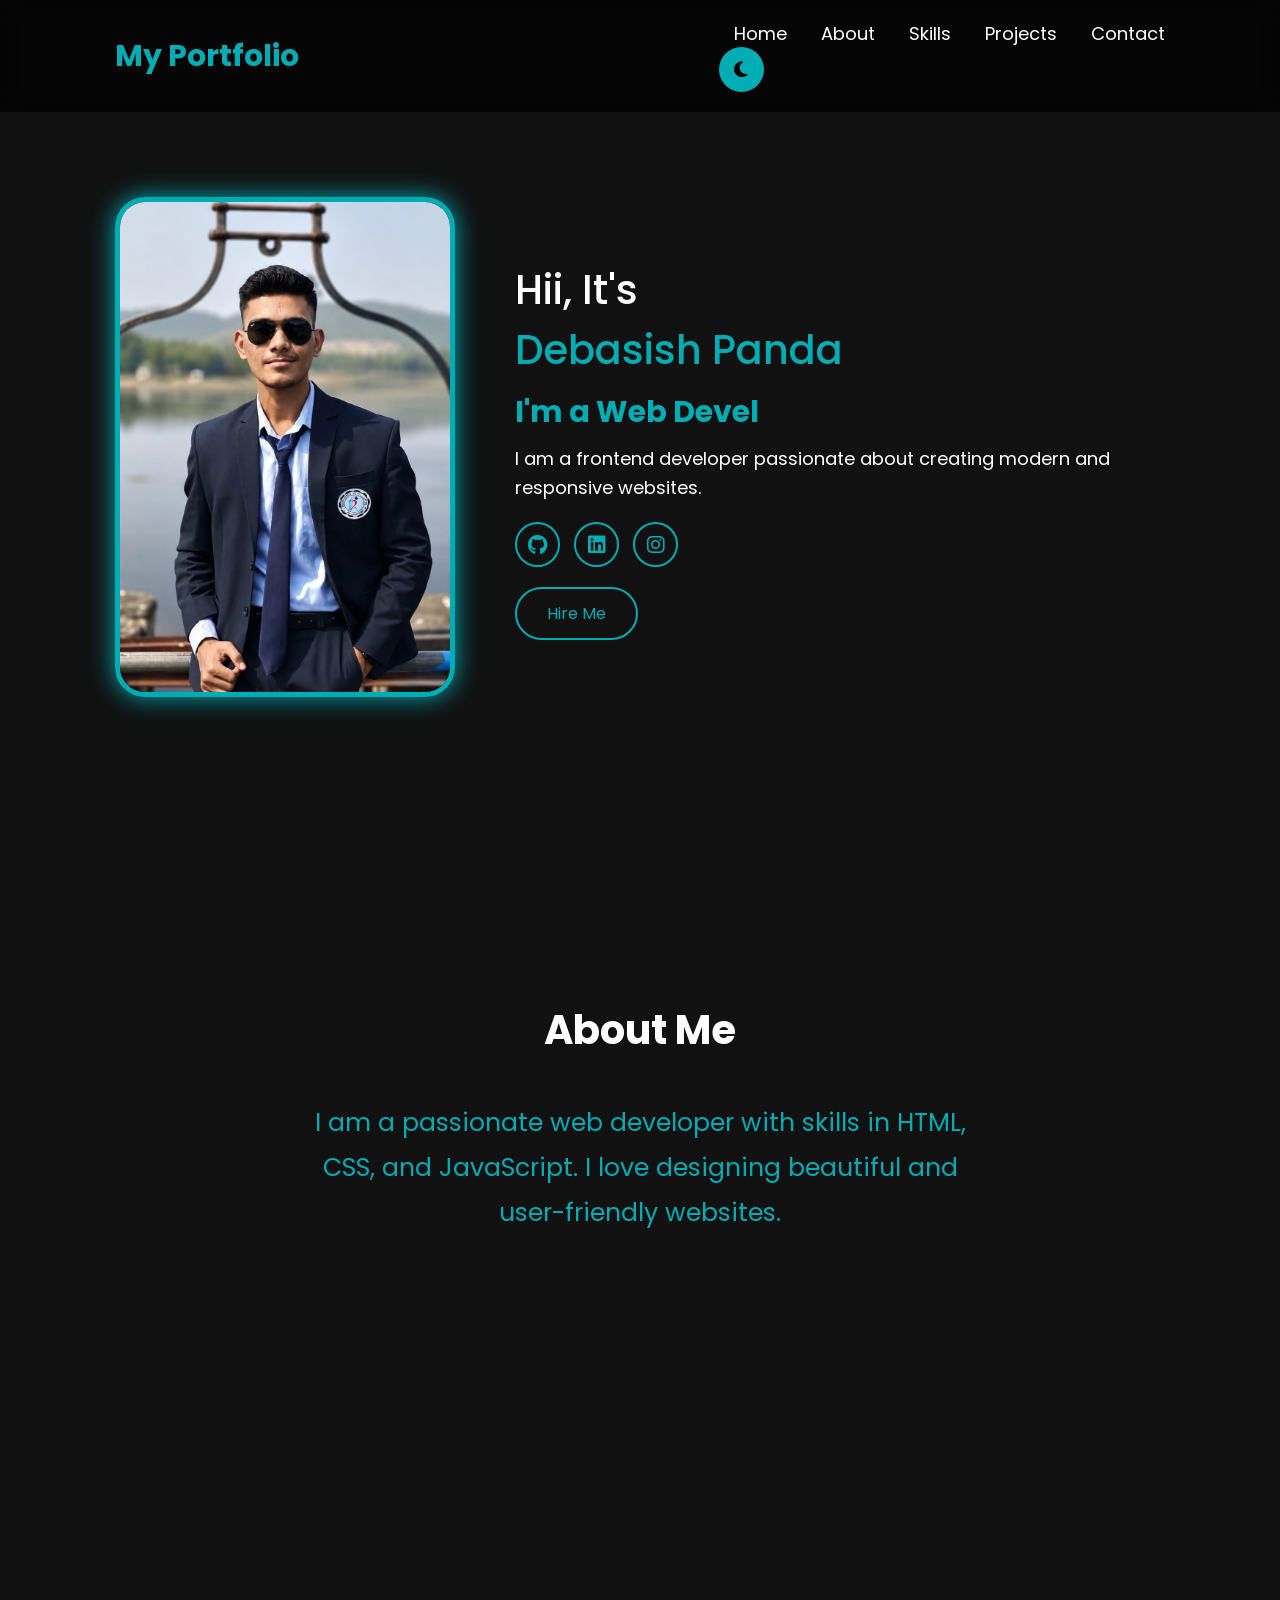
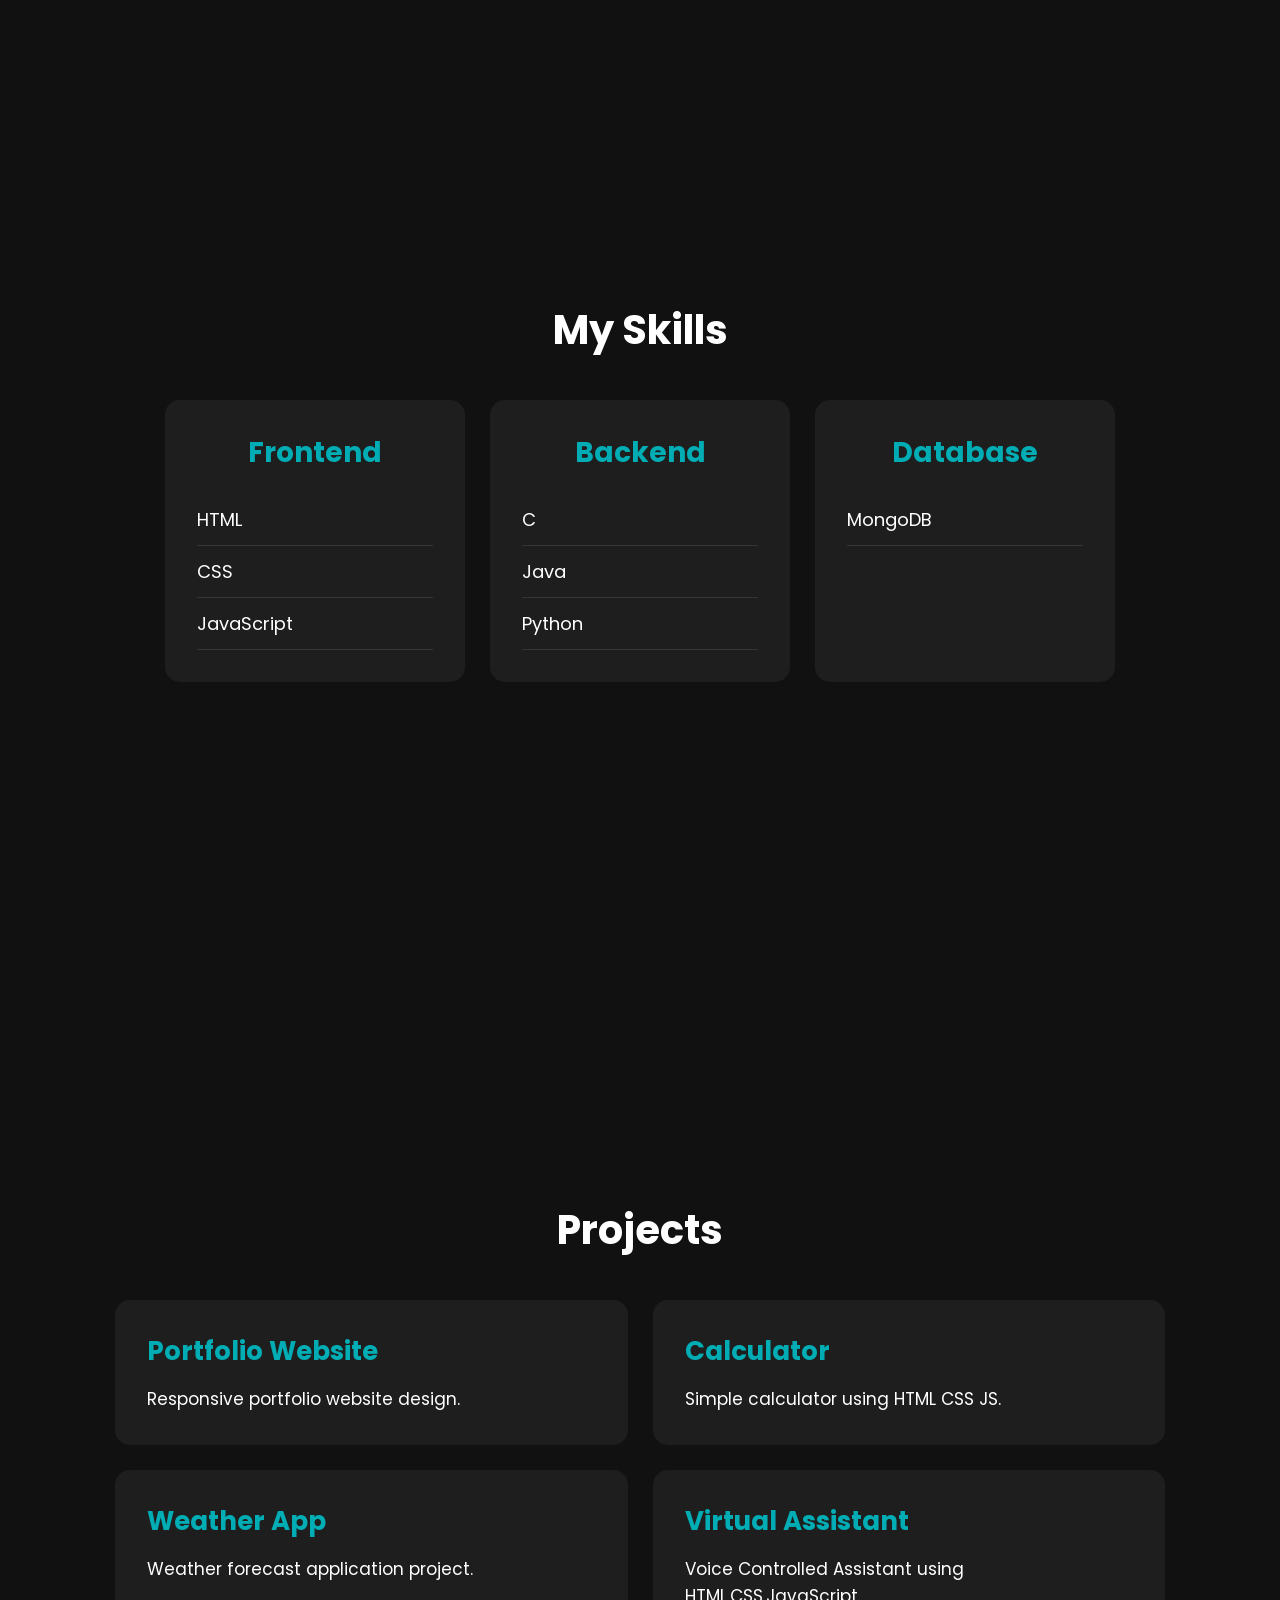
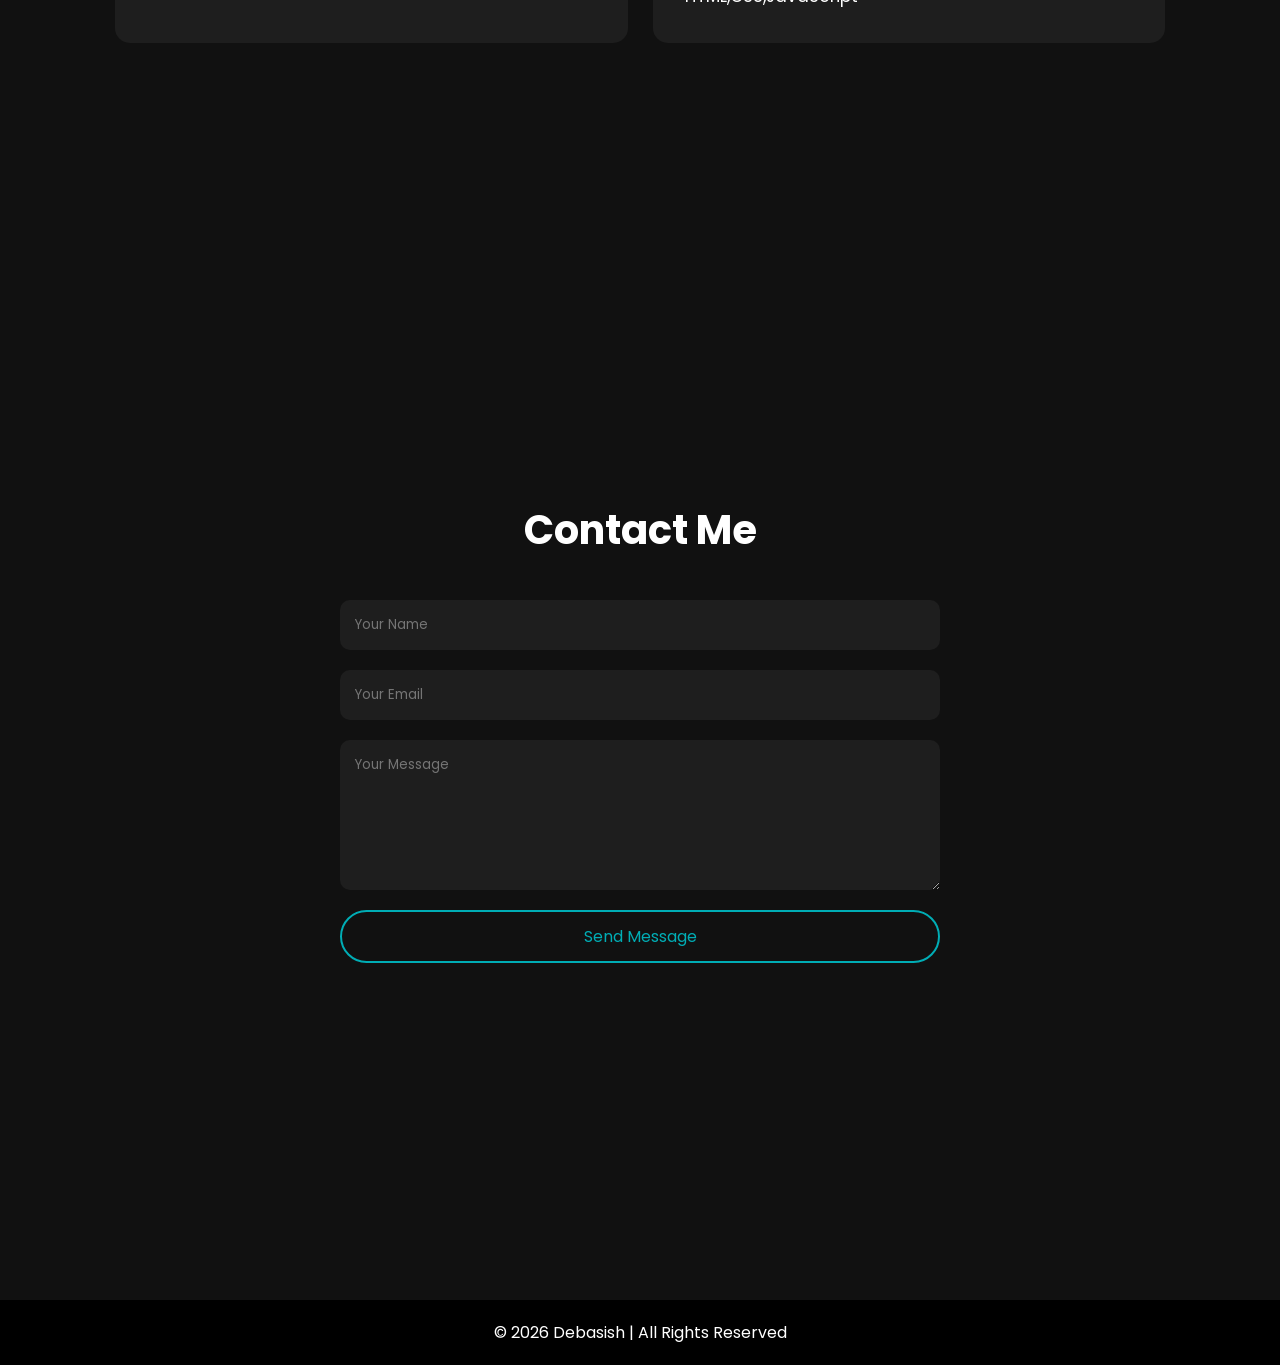
<file: index.html>
<!DOCTYPE html>
<html lang="en">
<head>
    <meta charset="UTF-8">
    <meta name="viewport" content="width=device-width, initial-scale=1.0">
    <title>Portfolio Website</title>

    <!-- CSS -->
    <link rel="stylesheet" href="style.css">

    <!-- Font Awesome -->
    <link rel="stylesheet"
    href="https://cdnjs.cloudflare.com/ajax/libs/font-awesome/6.5.1/css/all.min.css">
</head>
<body>

    <!-- Header -->
    <header>

    <a href="#" class="logo">My Portfolio</a>

    <!-- Hamburger Icon -->
    <i class="fa-solid fa-bars" id="menu-icon"></i>

    <nav id="navbar">
        <a href="#home" class="active">Home</a>
        <a href="#about">About</a>
        <a href="#skills">Skills</a>
        <a href="#projects">Projects</a>
        <a href="#contact">Contact</a>

        <!-- Dark Mode Button -->
        <button id="theme-toggle">
            <i class="fa-solid fa-moon"></i>
        </button>
    </nav>

</header>

    <!-- Home Section -->
    <section id="home" class="home">

        <div class="home-img">
            <img src="Deba.jpeg" alt="Deba">
        </div>

        <div class="home-content">

            <h1 class="animate-text">Hii, It's <span>Debasish Panda</span></h1>

            <h3 class="typing-text" style="color:#00adb5">
    I'm a <span id="typing"></span>
</h3>

            <p>
                I am a frontend developer passionate about
                creating modern and responsive websites.
            </p>

            <div class="social-icons">

                <a href="https://github.com/debasishsom"><i class="fa-brands fa-github"></i></a>

                <a href="https://www.linkedin.com/in/debasish-panda-076240402/"><i class="fa-brands fa-linkedin"></i></a>

                <a href="https://www.instagram.com/thesom.empire/"><i class="fa-brands fa-instagram"></i></a>
            </div>

            <a href="#" class="btn">Hire Me</a>

        </div>

    </section>

    <!-- About Section -->
    <section id="about" class="about">

        <h2 class="heading">About Me</h2>

        <p>
            I am a passionate web developer with skills in
            HTML, CSS, and JavaScript. I love designing
            beautiful and user-friendly websites.
        </p>

    </section>

    <!-- Skills Section -->
   <!-- Skills Section -->

<section id="skills" class="skills">

    <h2 class="heading">My Skills</h2>

    <div class="skills-container">

        <!-- Frontend -->

        <div class="skills-card">

            <h3>Frontend</h3>

            <ul>
                <li>HTML</li>
                <li>CSS</li>
                <li>JavaScript</li>
            </ul>

        </div>

        <!-- Backend -->

        <div class="skills-card">

            <h3>Backend</h3>

            <ul>
                <li>C</li>
                <li>Java</li>
                <li>Python</li>
            </ul>

        </div>

        <!-- Database -->

        <div class="skills-card">

            <h3>Database</h3>

            <ul>
                <li>MongoDB</li>
            </ul>

        </div>

    </div>

</section>

    <!-- Projects Section -->
    <section id="projects" class="projects">

        <h2 class="heading">Projects</h2>

        <div class="project-container">

            <div class="project-box">
                <h3>Portfolio Website</h3>
                <p>Responsive portfolio website design.</p>
            </div>

            <div class="project-box">
                <h3>Calculator</h3>
                <p>Simple calculator using HTML CSS JS.</p>
            </div>

            <div class="project-box">
                <h3>Weather App</h3>
                <p>Weather forecast application project.</p>
            </div>
            <div class="project-box">
                <h3>Virtual Assistant</h3>
                <p>Voice Controlled Assistant using HTML,CSS,JavaScript</p>
            </div>

        </div>

    </section>

    <!-- Contact Section -->
    <section id="contact" class="contact">

        <h2 class="heading">Contact Me</h2>

        <form>

            <input type="text" placeholder="Your Name">

            <input type="email" placeholder="Your Email">

            <textarea rows="6" placeholder="Your Message"></textarea>

            <button class="btn">Send Message</button>

        </form>

    </section>

    <!-- Footer -->
    <footer>

        <p>© 2026 Debasish | All Rights Reserved</p>

    </footer>

    <!-- JavaScript -->
    <script src="script.js"></script>

</body>
</html>
</file>
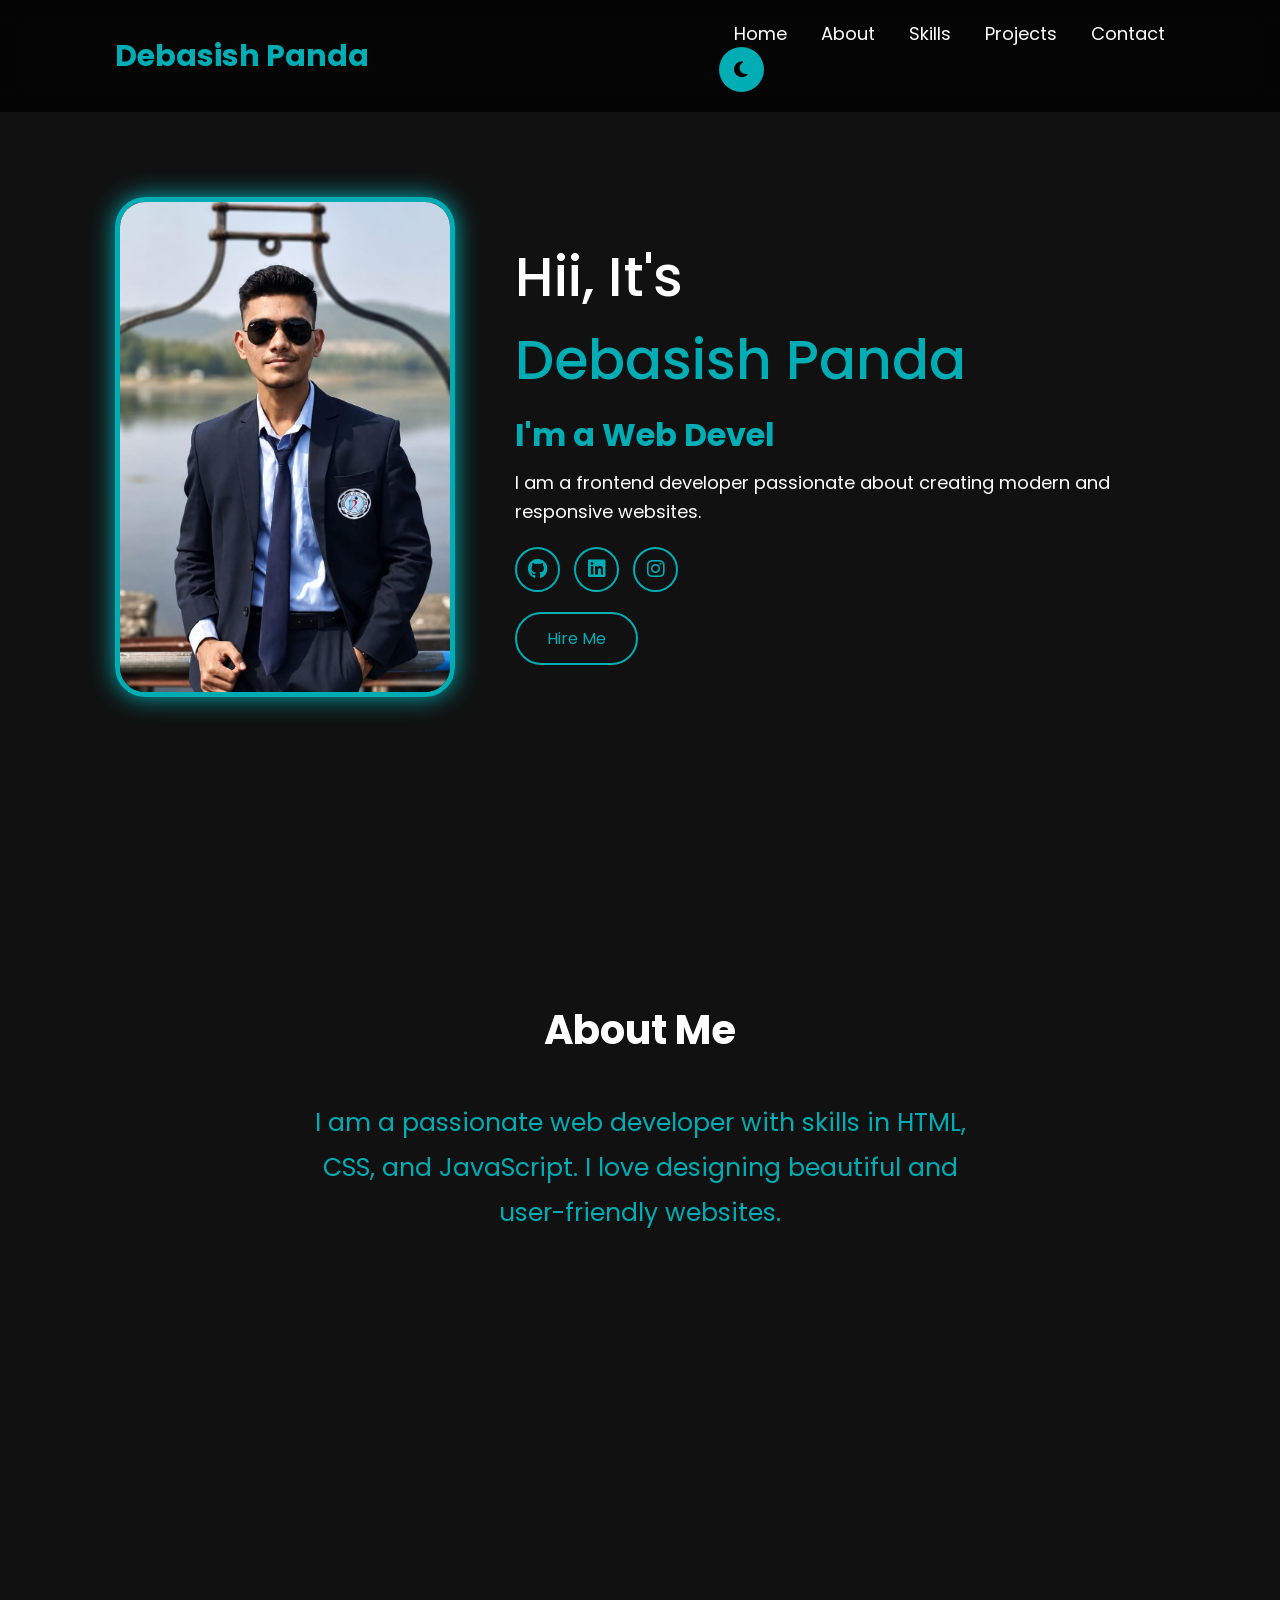
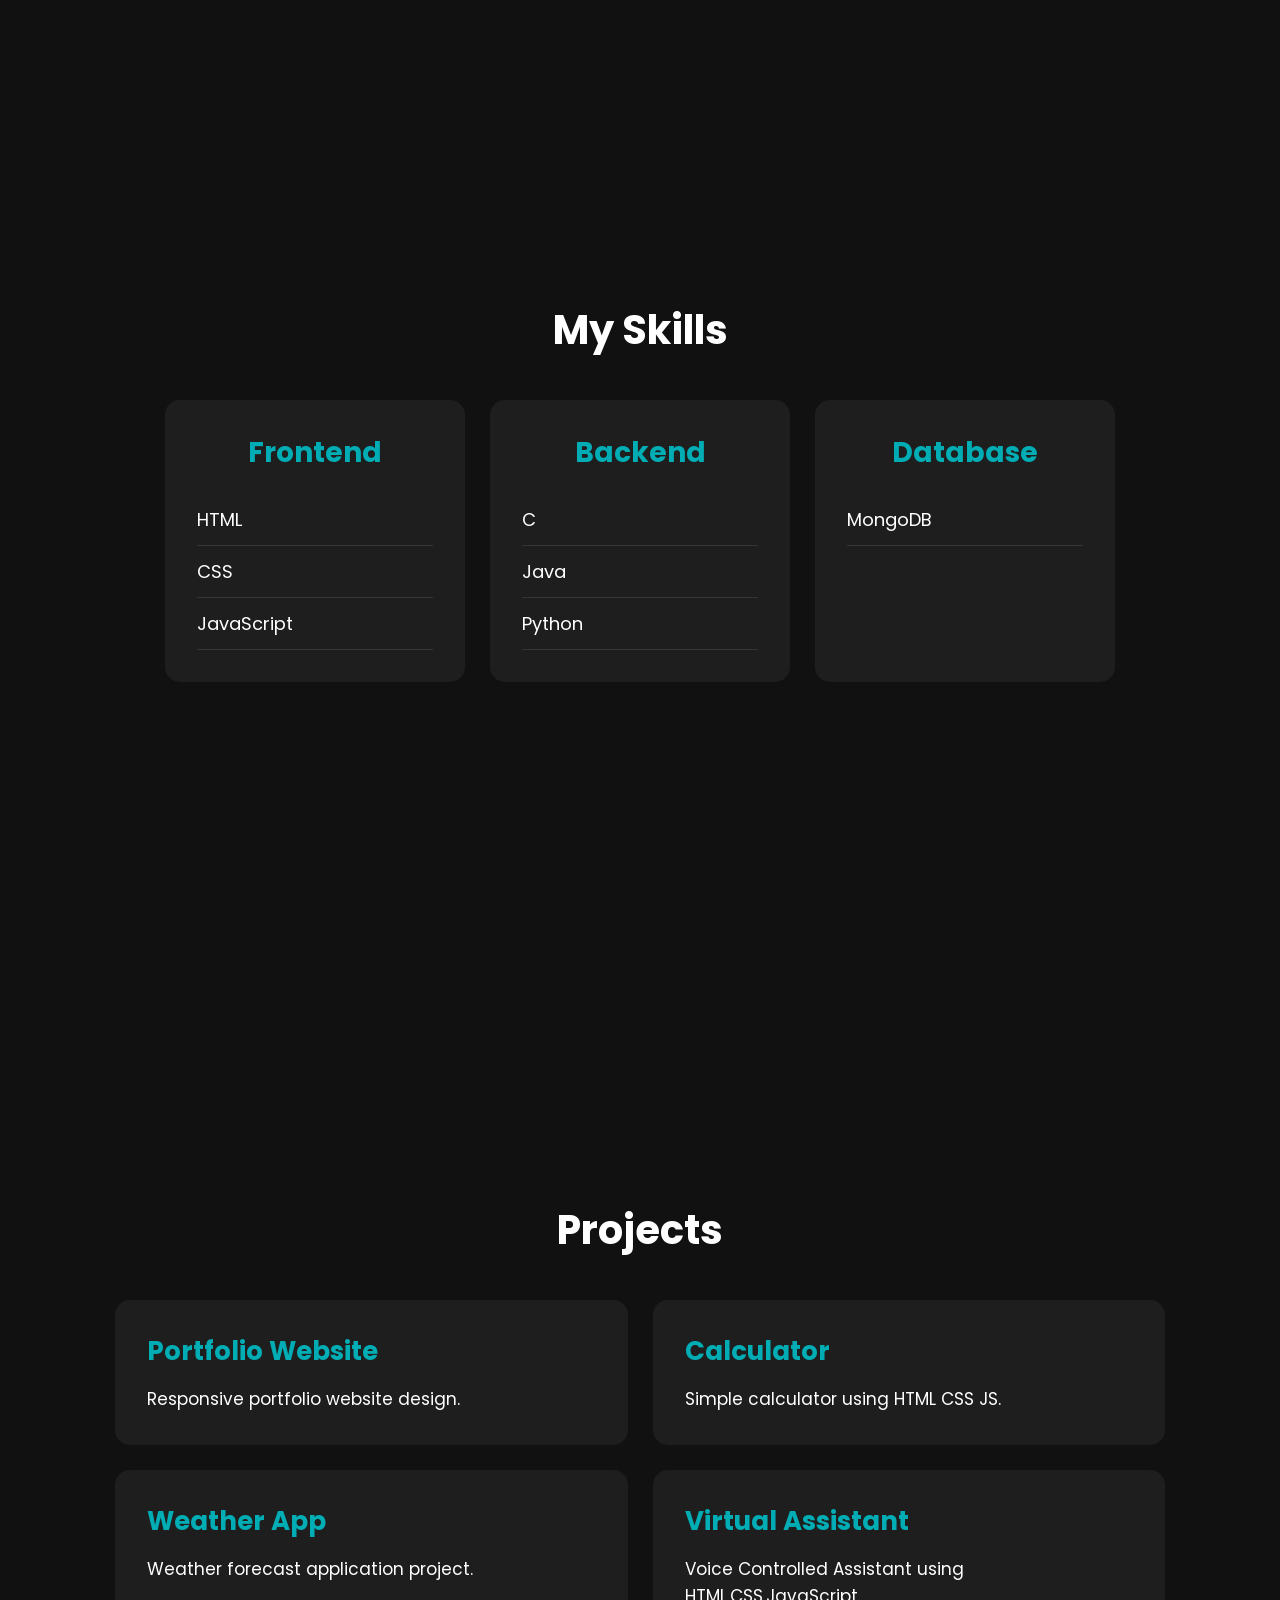
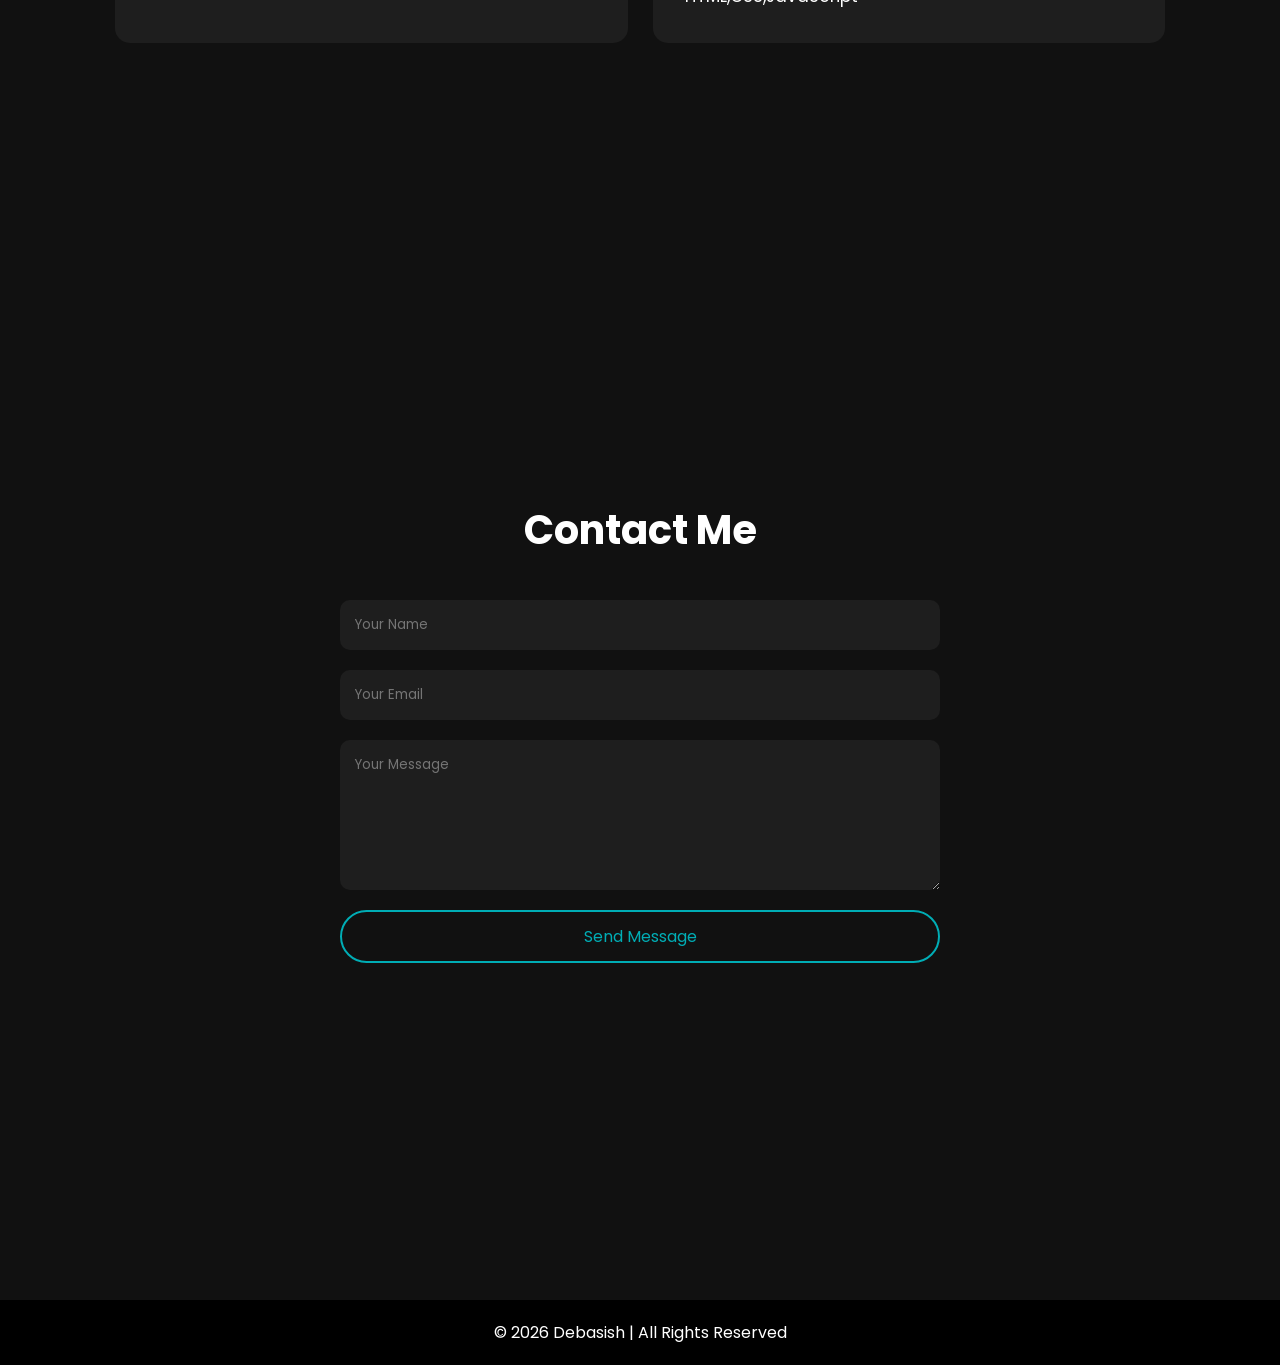
<file: portfolio2.html>
<!DOCTYPE html>
<html lang="en">
<head>
    <meta charset="UTF-8">
    <meta name="viewport" content="width=device-width, initial-scale=1.0">
    <title>Portfolio Website</title>

    <!-- CSS -->
    <link rel="stylesheet" href="portfolio2.css">

    <!-- Font Awesome -->
    <link rel="stylesheet"
    href="https://cdnjs.cloudflare.com/ajax/libs/font-awesome/6.5.1/css/all.min.css">
</head>
<body>

    <!-- Header -->
    <header>

    <a href="#" class="logo">Debasish Panda</a>

    <!-- Hamburger Icon -->
    <i class="fa-solid fa-bars" id="menu-icon"></i>

    <nav id="navbar">
        <a href="#home" class="active">Home</a>
        <a href="#about">About</a>
        <a href="#skills">Skills</a>
        <a href="#projects">Projects</a>
        <a href="#contact">Contact</a>

        <!-- Dark Mode Button -->
        <button id="theme-toggle">
            <i class="fa-solid fa-moon"></i>
        </button>
    </nav>

</header>

    <!-- Home Section -->
    <section id="home" class="home">

        <div class="home-img">
            <img src="Deba.jpeg" alt="Deba">
        </div>

        <div class="home-content">

            <h1 class="animate-text">Hii, It's <span>Debasish Panda</span></h1>

            <h3 class="typing-text" style="color:#00adb5">
    I'm a <span id="typing"></span>
</h3>

            <p>
                I am a frontend developer passionate about
                creating modern and responsive websites.
            </p>

            <div class="social-icons">

                <a href="https://github.com/debasishsom"><i class="fa-brands fa-github"></i></a>

                <a href="https://www.linkedin.com/in/debasish-panda-076240402/"><i class="fa-brands fa-linkedin"></i></a>

                <a href="https://www.instagram.com/thesom.empire/"><i class="fa-brands fa-instagram"></i></a>
            </div>

            <a href="#" class="btn">Hire Me</a>

        </div>

    </section>

    <!-- About Section -->
    <section id="about" class="about">

        <h2 class="heading">About Me</h2>

        <p>
            I am a passionate web developer with skills in
            HTML, CSS, and JavaScript. I love designing
            beautiful and user-friendly websites.
        </p>

    </section>

    <!-- Skills Section -->
   <!-- Skills Section -->

<section id="skills" class="skills">

    <h2 class="heading">My Skills</h2>

    <div class="skills-container">

        <!-- Frontend -->

        <div class="skills-card">

            <h3>Frontend</h3>

            <ul>
                <li>HTML</li>
                <li>CSS</li>
                <li>JavaScript</li>
            </ul>

        </div>

        <!-- Backend -->

        <div class="skills-card">

            <h3>Backend</h3>

            <ul>
                <li>C</li>
                <li>Java</li>
                <li>Python</li>
            </ul>

        </div>

        <!-- Database -->

        <div class="skills-card">

            <h3>Database</h3>

            <ul>
                <li>MongoDB</li>
            </ul>

        </div>

    </div>

</section>

    <!-- Projects Section -->
    <section id="projects" class="projects">

        <h2 class="heading">Projects</h2>

        <div class="project-container">

            <div class="project-box">
                <h3>Portfolio Website</h3>
                <p>Responsive portfolio website design.</p>
            </div>

            <div class="project-box">
                <h3>Calculator</h3>
                <p>Simple calculator using HTML CSS JS.</p>
            </div>

            <div class="project-box">
                <h3>Weather App</h3>
                <p>Weather forecast application project.</p>
            </div>
            <div class="project-box">
                <h3>Virtual Assistant</h3>
                <p>Voice Controlled Assistant using HTML,CSS,JavaScript</p>
            </div>

        </div>

    </section>

    <!-- Contact Section -->
    <section id="contact" class="contact">

        <h2 class="heading">Contact Me</h2>

        <form>

            <input type="text" placeholder="Your Name">

            <input type="email" placeholder="Your Email">

            <textarea rows="6" placeholder="Your Message"></textarea>

            <button class="btn">Send Message</button>

        </form>

    </section>

    <!-- Footer -->
    <footer>

        <p>© 2026 Debasish | All Rights Reserved</p>

    </footer>

    <!-- JavaScript -->
    <script src="portfolio2.js"></script>

</body>
</html>
</file>
<file: style.css>
@import url('https://fonts.googleapis.com/css2?family=Poppins:wght@300;400;500;600&display=swap');

*{
    margin:0;
    padding:0;
    box-sizing:border-box;
    font-family:'Poppins',sans-serif;
    text-decoration:none;
    scroll-behavior:smooth;
}

body{
    background:#111;
    color:white;
}

/* Header */

header{
    position:fixed;
    width:100%;
    top:0;
    left:0;
    padding:20px 9%;
    display:flex;
    justify-content:space-between;
    align-items:center;
    background:rgba(0,0,0,0.7);
    backdrop-filter:blur(10px);
    z-index:1000;
}

.logo{
    font-size:30px;
    font-weight:700;
    color:#00adb5;
}

nav a{
    color:white;
    margin-left:30px;
    font-size:18px;
    transition:0.3s;
}

nav a:hover{
    color:#00adb5;
}

/* Sections */

section{
    min-height:100vh;
    padding:100px 9%;
}

/* Home */

.home{
    display:flex;
    justify-content:center;
    align-items:center;
    gap:60px;
}

.home-img img{
    width:340px;
    height:500px;
    object-fit:cover;
    border-radius:30px;
    border:5px solid #00adb5;
    box-shadow:0 0 25px #00adb5;

    animation:float 3s ease-in-out infinite;

    transition:0.4s;
    .home-img img{
    transition:0.4s ease;
}

}

@keyframes float{

    0%{
        transform:translateY(0);
    }

    50%{
        transform:translateY(-15px);
    }

    100%{
        transform:translateY(0);
    }

}

.home-content h1{
    font-size:40px;
    max-width: 7000px;
}

.home-content h3{
    font-size:30px;
    margin:10px 0;
}

span{
    color:#00adb5;
}

.home-content p{
    font-size:18px;
    line-height:1.6;
}

/* Social Icons */

.social-icons a{
    display:inline-flex;
    justify-content:center;
    align-items:center;
    width:45px;
    height:45px;
    border:2px solid #00adb5;
    border-radius:50%;
    margin:20px 10px 20px 0;
    color:#00adb5;
    font-size:20px;
    transition:0.3s;
}

.social-icons a:hover{
    background:#00adb5;
    color:black;
    transform:translateY(-5px);
    box-shadow:0 0 25px #00adb5;
}

/* Button */

.btn{
    display:inline-block;
    padding:12px 30px;
    border-radius:30px;
    border:2px solid #00adb5;
    color:#00adb5;
    font-size:16px;
    transition:0.3s;
    background:none;
    cursor:pointer;
}

.btn:hover{
    background:#00adb5;
    color:black;
    box-shadow:0 0 25px #00adb5;
}

/* Heading */

.heading{
    text-align:center;
    font-size:40px;
    margin-bottom:40px;
}

/* About */

.about p{
    max-width:700px;
    margin:auto;
    text-align:center;
    font-size:25px;
    line-height:1.8;
    color: #00adb5;
}

/* Skills */

/* =========================
   SKILLS SECTION
========================= */

.skills-container{
    display:flex;
    justify-content:center;
    flex-wrap:wrap;
    gap:25px;
}

.skills-card{
    width:300px;
    padding:30px;
    background:#1e1e1e;
    border-radius:15px;
    border:2px solid transparent;
    transition:0.3s;
}

.skills-card:hover{
    transform:translateY(-10px);
    border-color:#00adb5;
    box-shadow:0 0 20px #00adb5;
}

.skills-card h3{
    font-size:28px;
    margin-bottom:20px;
    color:#00adb5;
    text-align:center;
}

.skills-card ul{
    list-style:none;
}

.skills-card ul li{
    padding:12px 0;
    border-bottom:1px solid rgba(255,255,255,0.1);
    font-size:18px;
    transition:0.3s;
}

.skills-card ul li:hover{
    padding-left:10px;
    color:#00adb5;
}

/* Light Mode Support */

.light-mode .skills-card{
    background:white;
    color:#111;
}

.light-mode .skills-card ul li{
    border-bottom:1px solid rgba(0,0,0,0.1);
}
/* =========================
   DARK MODE MENU TEXT
========================= */

nav a{
    color:white;
}
/* Menu Icon Colors */

#menu-icon{
    color:white;
}

.light-mode #menu-icon{
    color:#111;
}
/* Projects */

/* =========================
   PROJECTS SECTION
========================= */

.project-container{
    display:grid;
    grid-template-columns:repeat(2, 1fr);
    gap:25px;
    margin-top:40px;
}

.project-box{
    background:#1e1e1e;
    padding:30px;
    border-radius:15px;
    border:2px solid transparent;
    transition:0.3s;
}

.project-box:hover{
    transform:translateY(-10px);
    border-color:#00adb5;
    box-shadow:0 0 20px #00adb5;
}

.project-box h3{
    font-size:26px;
    margin-bottom:15px;
    color:#00adb5;
}

.project-box p{
    font-size:17px;
    line-height:1.6;
}

/* Light Mode */

.light-mode .project-box{
    background:white;
    color:#111;
}

/* Mobile Responsive */

@media(max-width:768px){

    .project-container{
        grid-template-columns:1fr;
    }

}

/* Contact */

form{
    max-width:600px;
    margin:auto;
    display:flex;
    flex-direction:column;
    gap:20px;
}

form input,
form textarea{
    padding:15px;
    border-radius:10px;
    border:none;
    background:#1e1e1e;
    color:white;
}

/* Footer */

footer{
    text-align:center;
    padding:20px;
    background:#000;
}

/* Responsive */

@media(max-width:991px){

    .home{
        flex-direction:column;
        text-align:center;
    }

    .home-img img{
        width:250px;
    }

    nav{
        display:flex;
        flex-wrap:wrap;
        justify-content:center;
    }

    nav a{
        margin:10px;
    }
}
/* Main Animated Text */

.animate-text{
    font: size 100%;;
    font-weight:500;

}
.animate-text span{
    align-items: center;
gap: 15px;
    color: #00adb5;
    display: flex;
    overflow:hidden;
    white-space:nowrap;
    width:0;
    animation:
    typingName 4s steps(20,end) forwards,
    blink 0.8s infinite;
}

/* Name Color */

.animate-text span{
    color:#00adb5;
}

/* Typing Animation */

@keyframes typingName{

    from{
        width:0;
    }

    to{
        width:100%;
    }
}

/* Cursor Blink */

@keyframes blink{

    50%{
        border-color:transparent;
    }
}

/* Second Text Animation */

.typing-text{
    margin-top:20px;
    font-size:35px;
    opacity:0;
    animation:fadeIn 2s ease forwards;
    animation-delay:4s;
    color: #00adb5;
}

@keyframes fadeIn{

    from{
        opacity:0;
        transform:translateY(20px);
    }

    to{
        opacity:1;
        transform:translateY(0);
    }
}
.typing-text{
    font-size: 35px;
    margin-top: 20px;
    color: white;
}
/* =========================
   LIGHT & DARK MODE
========================= */

.light-mode{
    background:#f5f5f5;
    color:#111;
}

.light-mode header{
    background:rgba(255,255,255,0.8);
}

.light-mode nav a{
    color:#111;
}

.light-mode .project-box,
.light-mode .skill-box,
.light-mode form input,
.light-mode form textarea{
    background:white;
    color:#111;
}

.light-mode footer{
    background:#ddd;
    color:#111;
}
/* =========================
   LIGHT MODE MOBILE MENU
========================= */

.light-mode nav{
    background:white;
}

.light-mode nav a{
    color:#111;
}

.light-mode #menu-icon{
    color:#111;
}


/* =========================
   HAMBURGER MENU
========================= */

#menu-icon{
    font-size:28px;
    color:white;
    display:none;
    cursor:pointer;
}

/* Mobile Responsive */

@media(max-width:768px){

    #menu-icon{
        display:block;
    }

    nav{
        position:absolute;
        top:100%;
        right:-100%;
        width:250px;

        background:#1e1e1e;

        display:flex;
        flex-direction:column;

        padding:20px;

        transition:0.4s;

        border-radius:10px;

        box-shadow:0 0 20px rgba(0,0,0,0.4);
    }
nav{
    align-items:center;
}
    nav.active{
        right:20px;
    }

    nav a{
        margin:15px 0;
    }

}
/* =========================
   THEME TOGGLE BUTTON
========================= */

#theme-toggle{
    width:45px;
    height:45px;

    border-radius:50%;

    border:none;

    background:#00adb5;

    color:black;

    display:flex;
    justify-content:center;
    align-items:center;

    font-size:18px;

    cursor:pointer;

    transition:0.3s;

    margin-left:15px;
    backdrop-filter:blur(10px);
}

/* Hover Effect */

#theme-toggle:hover{
    transform:scale(1.1) rotate(10deg);
    box-shadow:0 0 20px #00adb5;
}

/* Mobile Responsive */

@media(max-width:768px){

    #theme-toggle{
        width:42px;
        height:42px;

        font-size:16px;

        margin-top:15px;
    }
}
/* =========================
   LIGHT MODE IMAGE HOVER
========================= */

.light-mode .home-img img:hover{

    box-shadow:
    0 0 15px rgba(0,173,181,0.5),
    0 10px 30px rgba(0,0,0,0.2);

}
/* =========================
   NAVBAR
========================= */

nav a{

    color:white;

    margin-left:30px;

    font-size:18px;

    transition:0.3s;

    position:relative;
}

/* Hover Effect */

nav a:hover{

    color:#00adb5;
}

/* Underline Animation */

nav a::after{

    content:"";

    position:absolute;

    left:0;
    bottom:-5px;

    width:0%;
    height:2px;

    background:#00adb5;

    transition:0.3s;
}

nav a:hover::after{

    width:100%;
}

/* =========================
   LIGHT MODE
========================= */

.light-mode nav a{

    color:#111;
}

/* Light Mode Hover */

.light-mode nav a:hover{

    color:#00adb5;
}

.light-mode nav a::after{

    background:#00adb5;
}
</file>
<file: portfolio2.css>
@import url('https://fonts.googleapis.com/css2?family=Poppins:wght@300;400;500;600&display=swap');

*{
    margin:0;
    padding:0;
    box-sizing:border-box;
    font-family:'Poppins',sans-serif;
    text-decoration:none;
    scroll-behavior:smooth;
}

body{
    background:#111;
    color:white;
}

/* Header */

header{
    position:fixed;
    width:100%;
    top:0;
    left:0;
    padding:20px 9%;
    display:flex;
    justify-content:space-between;
    align-items:center;
    background:rgba(0,0,0,0.7);
    backdrop-filter:blur(10px);
    z-index:1000;
}

.logo{
    font-size:30px;
    font-weight:700;
    color:#00adb5;
}

nav a{
    color:white;
    margin-left:30px;
    font-size:18px;
    transition:0.3s;
}

nav a:hover{
    color:#00adb5;
}

/* Sections */

section{
    min-height:100vh;
    padding:100px 9%;
}

/* Home */

.home{
    display:flex;
    justify-content:center;
    align-items:center;
    gap:60px;
}

.home-img img{
    width:340px;
    height:500px;
    object-fit:cover;
    border-radius:30px;
    border:5px solid #00adb5;
    box-shadow:0 0 25px #00adb5;

    animation:float 3s ease-in-out infinite;

    transition:0.4s;
    .home-img img{
    transition:0.4s ease;
}

}

@keyframes float{

    0%{
        transform:translateY(0);
    }

    50%{
        transform:translateY(-15px);
    }

    100%{
        transform:translateY(0);
    }

}

.home-content h1{
    font-size:55px;
    max-width: 800px;
}

.home-content h3{
    font-size:32px;
    margin:10px 0;
}

span{
    color:#00adb5;
}

.home-content p{
    font-size:18px;
    line-height:1.6;
}

/* Social Icons */

.social-icons a{
    display:inline-flex;
    justify-content:center;
    align-items:center;
    width:45px;
    height:45px;
    border:2px solid #00adb5;
    border-radius:50%;
    margin:20px 10px 20px 0;
    color:#00adb5;
    font-size:20px;
    transition:0.3s;
}

.social-icons a:hover{
    background:#00adb5;
    color:black;
    transform:translateY(-5px);
    box-shadow:0 0 25px #00adb5;
}

/* Button */

.btn{
    display:inline-block;
    padding:12px 30px;
    border-radius:30px;
    border:2px solid #00adb5;
    color:#00adb5;
    font-size:16px;
    transition:0.3s;
    background:none;
    cursor:pointer;
}

.btn:hover{
    background:#00adb5;
    color:black;
    box-shadow:0 0 25px #00adb5;
}

/* Heading */

.heading{
    text-align:center;
    font-size:40px;
    margin-bottom:40px;
}

/* About */

.about p{
    max-width:700px;
    margin:auto;
    text-align:center;
    font-size:25px;
    line-height:1.8;
    color: #00adb5;
}

/* Skills */

/* =========================
   SKILLS SECTION
========================= */

.skills-container{
    display:flex;
    justify-content:center;
    flex-wrap:wrap;
    gap:25px;
}

.skills-card{
    width:300px;
    padding:30px;
    background:#1e1e1e;
    border-radius:15px;
    border:2px solid transparent;
    transition:0.3s;
}

.skills-card:hover{
    transform:translateY(-10px);
    border-color:#00adb5;
    box-shadow:0 0 20px #00adb5;
}

.skills-card h3{
    font-size:28px;
    margin-bottom:20px;
    color:#00adb5;
    text-align:center;
}

.skills-card ul{
    list-style:none;
}

.skills-card ul li{
    padding:12px 0;
    border-bottom:1px solid rgba(255,255,255,0.1);
    font-size:18px;
    transition:0.3s;
}

.skills-card ul li:hover{
    padding-left:10px;
    color:#00adb5;
}

/* Light Mode Support */

.light-mode .skills-card{
    background:white;
    color:#111;
}

.light-mode .skills-card ul li{
    border-bottom:1px solid rgba(0,0,0,0.1);
}
/* =========================
   DARK MODE MENU TEXT
========================= */

nav a{
    color:white;
}
/* Menu Icon Colors */

#menu-icon{
    color:white;
}

.light-mode #menu-icon{
    color:#111;
}
/* Projects */

/* =========================
   PROJECTS SECTION
========================= */

.project-container{
    display:grid;
    grid-template-columns:repeat(2, 1fr);
    gap:25px;
    margin-top:40px;
}

.project-box{
    background:#1e1e1e;
    padding:30px;
    border-radius:15px;
    border:2px solid transparent;
    transition:0.3s;
}

.project-box:hover{
    transform:translateY(-10px);
    border-color:#00adb5;
    box-shadow:0 0 20px #00adb5;
}

.project-box h3{
    font-size:26px;
    margin-bottom:15px;
    color:#00adb5;
}

.project-box p{
    font-size:17px;
    line-height:1.6;
}

/* Light Mode */

.light-mode .project-box{
    background:white;
    color:#111;
}

/* Mobile Responsive */

@media(max-width:768px){

    .project-container{
        grid-template-columns:1fr;
    }

}

/* Contact */

form{
    max-width:600px;
    margin:auto;
    display:flex;
    flex-direction:column;
    gap:20px;
}

form input,
form textarea{
    padding:15px;
    border-radius:10px;
    border:none;
    background:#1e1e1e;
    color:white;
}

/* Footer */

footer{
    text-align:center;
    padding:20px;
    background:#000;
}

/* Responsive */

@media(max-width:991px){

    .home{
        flex-direction:column;
        text-align:center;
    }

    .home-img img{
        width:250px;
    }

    nav{
        display:flex;
        flex-wrap:wrap;
        justify-content:center;
    }

    nav a{
        margin:10px;
    }
}
/* Main Animated Text */

.animate-text{
    font: size 100%;;
    font-weight:500;

}
.animate-text span{
    align-items: center;
gap: 15px;
    color: #00adb5;
    display: flex;
    overflow:hidden;
    white-space:nowrap;
    width:0;
    animation:
    typingName 4s steps(20,end) forwards,
    blink 0.8s infinite;
}

/* Name Color */

.animate-text span{
    color:#00adb5;
}

/* Typing Animation */

@keyframes typingName{

    from{
        width:0;
    }

    to{
        width:100%;
    }
}

/* Cursor Blink */

@keyframes blink{

    50%{
        border-color:transparent;
    }
}

/* Second Text Animation */

.typing-text{
    margin-top:20px;
    font-size:35px;
    opacity:0;
    animation:fadeIn 2s ease forwards;
    animation-delay:4s;
    color: #00adb5;
}

@keyframes fadeIn{

    from{
        opacity:0;
        transform:translateY(20px);
    }

    to{
        opacity:1;
        transform:translateY(0);
    }
}
.typing-text{
    font-size: 35px;
    margin-top: 20px;
    color: white;
}
/* =========================
   LIGHT & DARK MODE
========================= */

.light-mode{
    background:#f5f5f5;
    color:#111;
}

.light-mode header{
    background:rgba(255,255,255,0.8);
}

.light-mode nav a{
    color:#111;
}

.light-mode .project-box,
.light-mode .skill-box,
.light-mode form input,
.light-mode form textarea{
    background:white;
    color:#111;
}

.light-mode footer{
    background:#ddd;
    color:#111;
}
/* =========================
   LIGHT MODE MOBILE MENU
========================= */

.light-mode nav{
    background:white;
}

.light-mode nav a{
    color:#111;
}

.light-mode #menu-icon{
    color:#111;
}


/* =========================
   HAMBURGER MENU
========================= */

#menu-icon{
    font-size:28px;
    color:white;
    display:none;
    cursor:pointer;
}

/* Mobile Responsive */

@media(max-width:768px){

    #menu-icon{
        display:block;
    }

    nav{
        position:absolute;
        top:100%;
        right:-100%;
        width:250px;

        background:#1e1e1e;

        display:flex;
        flex-direction:column;

        padding:20px;

        transition:0.4s;

        border-radius:10px;

        box-shadow:0 0 20px rgba(0,0,0,0.4);
    }
nav{
    align-items:center;
}
    nav.active{
        right:20px;
    }

    nav a{
        margin:15px 0;
    }

}
/* =========================
   THEME TOGGLE BUTTON
========================= */

#theme-toggle{
    width:45px;
    height:45px;

    border-radius:50%;

    border:none;

    background:#00adb5;

    color:black;

    display:flex;
    justify-content:center;
    align-items:center;

    font-size:18px;

    cursor:pointer;

    transition:0.3s;

    margin-left:15px;
    backdrop-filter:blur(10px);
}

/* Hover Effect */

#theme-toggle:hover{
    transform:scale(1.1) rotate(10deg);
    box-shadow:0 0 20px #00adb5;
}

/* Mobile Responsive */

@media(max-width:768px){

    #theme-toggle{
        width:42px;
        height:42px;

        font-size:16px;

        margin-top:15px;
    }
}
/* =========================
   LIGHT MODE IMAGE HOVER
========================= */

.light-mode .home-img img:hover{

    box-shadow:
    0 0 15px rgba(0,173,181,0.5),
    0 10px 30px rgba(0,0,0,0.2);

}
/* =========================
   NAVBAR
========================= */

nav a{

    color:white;

    margin-left:30px;

    font-size:18px;

    transition:0.3s;

    position:relative;
}

/* Hover Effect */

nav a:hover{

    color:#00adb5;
}

/* Underline Animation */

nav a::after{

    content:"";

    position:absolute;

    left:0;
    bottom:-5px;

    width:0%;
    height:2px;

    background:#00adb5;

    transition:0.3s;
}

nav a:hover::after{

    width:100%;
}

/* =========================
   LIGHT MODE
========================= */

.light-mode nav a{

    color:#111;
}

/* Light Mode Hover */

.light-mode nav a:hover{

    color:#00adb5;
}

.light-mode nav a::after{

    background:#00adb5;
}
</file>
